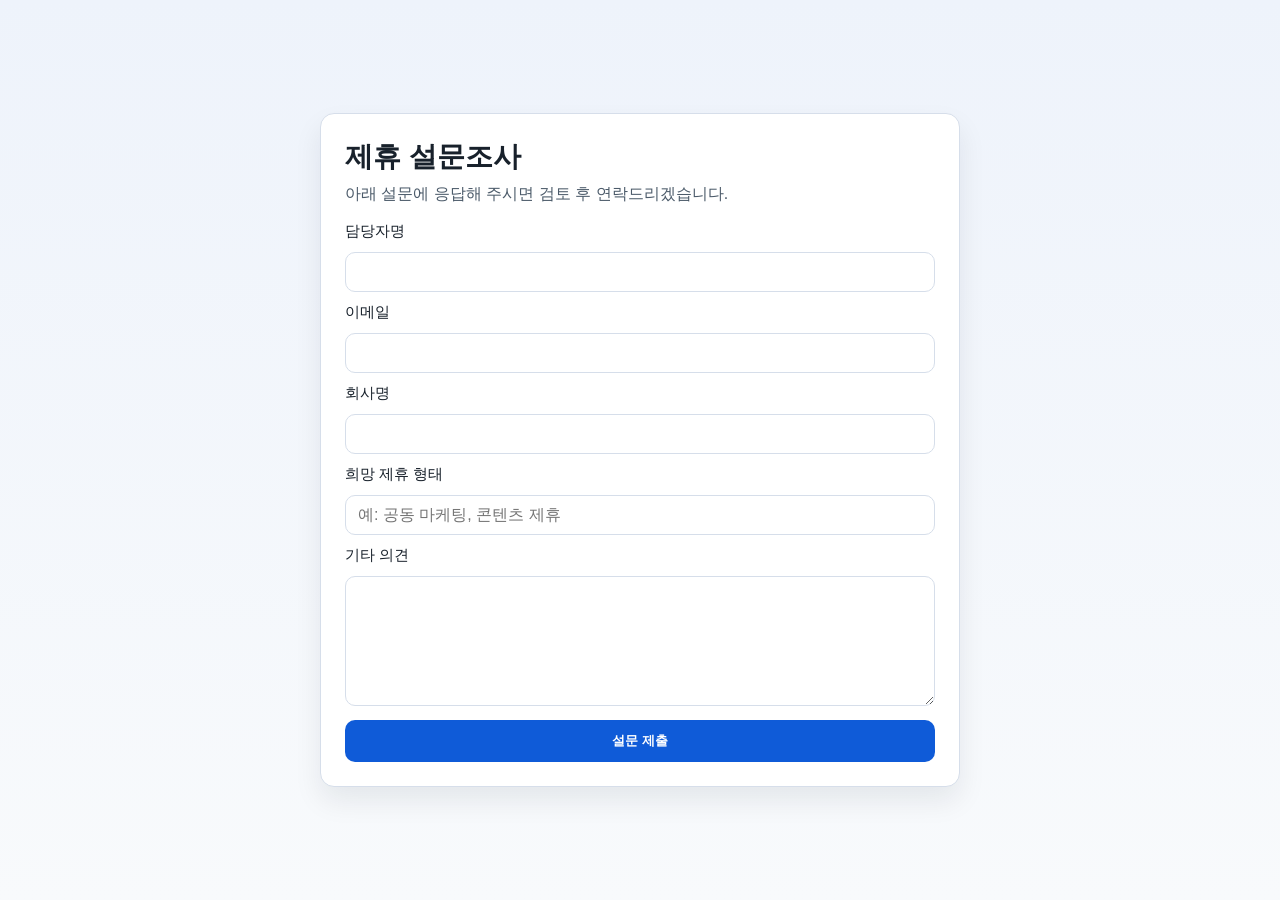
<file: index.html>
<!DOCTYPE html>
<html lang="ko">
<head>
  <meta charset="UTF-8">
  <meta name="viewport" content="width=device-width, initial-scale=1.0">
  <title>제휴 설문조사</title>
  <link rel="stylesheet" href="partnership.css">
</head>
<body>
  <main class="wrap">
    <section class="card" aria-labelledby="survey-title">
      <h1 id="survey-title">제휴 설문조사</h1>
      <p>아래 설문에 응답해 주시면 검토 후 연락드리겠습니다.</p>

      <form action="https://formspree.io/f/xgonvnkp" method="POST" class="form">
        <input type="hidden" name="_subject" value="새 제휴 설문 응답">
        <input type="text" name="_gotcha" class="honeypot" tabindex="-1" autocomplete="off">

        <label for="name">담당자명</label>
        <input id="name" name="name" type="text" required>

        <label for="email">이메일</label>
        <input id="email" name="email" type="email" required>

        <label for="company">회사명</label>
        <input id="company" name="company" type="text" required>

        <label for="partner-type">희망 제휴 형태</label>
        <input id="partner-type" name="partner_type" type="text" placeholder="예: 공동 마케팅, 콘텐츠 제휴" required>

        <label for="message">기타 의견</label>
        <textarea id="message" name="message" rows="6" required></textarea>

        <button type="submit">설문 제출</button>
      </form>
    </section>
  </main>
</body>
</html>
</file>
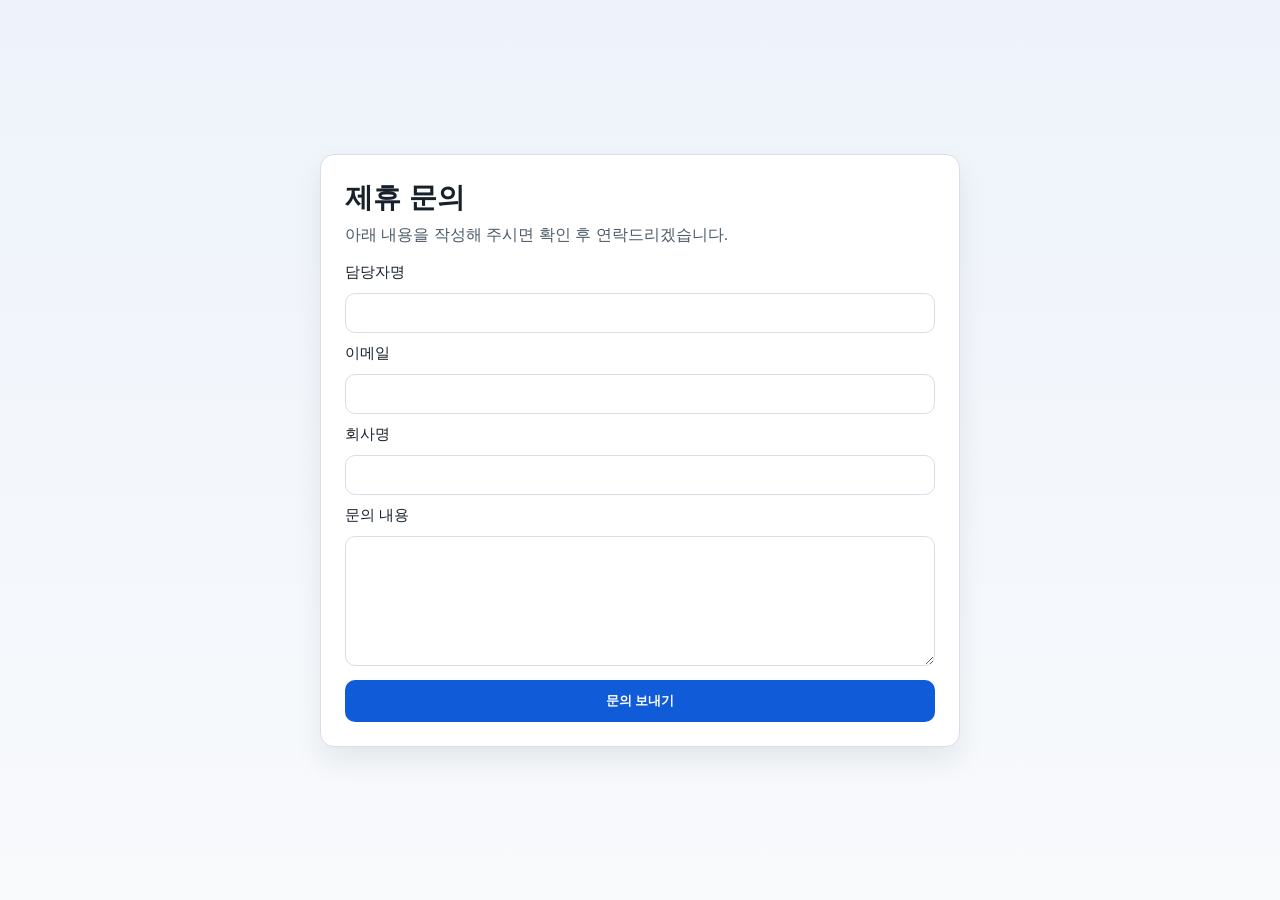
<file: partnership.html>
<!DOCTYPE html>
<html lang="ko">
<head>
  <meta charset="UTF-8">
  <meta name="viewport" content="width=device-width, initial-scale=1.0">
  <title>제휴 문의</title>
  <link rel="stylesheet" href="partnership.css">
</head>
<body>
  <main class="wrap">
    <section class="card" aria-labelledby="partnership-title">
      <h1 id="partnership-title">제휴 문의</h1>
      <p>아래 내용을 작성해 주시면 확인 후 연락드리겠습니다.</p>

      <form action="https://formspree.io/f/xgonvnkp" method="POST" class="form">
        <input type="hidden" name="_subject" value="새 제휴 문의가 도착했습니다">
        <input type="text" name="_gotcha" class="honeypot" tabindex="-1" autocomplete="off">

        <label for="name">담당자명</label>
        <input id="name" name="name" type="text" required>

        <label for="email">이메일</label>
        <input id="email" name="email" type="email" required>

        <label for="company">회사명</label>
        <input id="company" name="company" type="text" required>

        <label for="message">문의 내용</label>
        <textarea id="message" name="message" rows="6" required></textarea>

        <button type="submit">문의 보내기</button>
      </form>
    </section>
  </main>
</body>
</html>
</file>
<file: partnership.css>
:root {
  --bg: #f3f6fb;
  --card: #ffffff;
  --text: #18212b;
  --muted: #4c5b6a;
  --line: #d6deea;
  --primary: #0f5bd8;
}

* {
  box-sizing: border-box;
}

body {
  margin: 0;
  font-family: "Noto Sans KR", "Apple SD Gothic Neo", "Malgun Gothic", sans-serif;
  background: linear-gradient(180deg, #eef3fb 0%, #f8fafc 100%);
  color: var(--text);
}

.wrap {
  min-height: 100vh;
  display: grid;
  place-items: center;
  padding: 24px;
}

.card {
  width: 100%;
  max-width: 640px;
  background: var(--card);
  border: 1px solid var(--line);
  border-radius: 14px;
  padding: 24px;
  box-shadow: 0 14px 28px rgba(15, 23, 42, 0.08);
}

h1 {
  margin: 0 0 8px;
  font-size: 1.75rem;
}

p {
  margin: 0 0 16px;
  color: var(--muted);
}

.form {
  display: grid;
  gap: 10px;
}

label {
  font-size: 0.95rem;
}

input,
textarea {
  width: 100%;
  border: 1px solid var(--line);
  border-radius: 10px;
  padding: 10px 12px;
  font: inherit;
  color: var(--text);
  background: #fff;
}

input:focus,
textarea:focus {
  outline: 2px solid rgba(15, 91, 216, 0.2);
  border-color: var(--primary);
}

button {
  margin-top: 4px;
  border: 0;
  border-radius: 10px;
  padding: 12px 14px;
  background: var(--primary);
  color: #fff;
  font-weight: 600;
  cursor: pointer;
}

button:hover {
  filter: brightness(1.06);
}

.honeypot {
  display: none;
}
</file>
